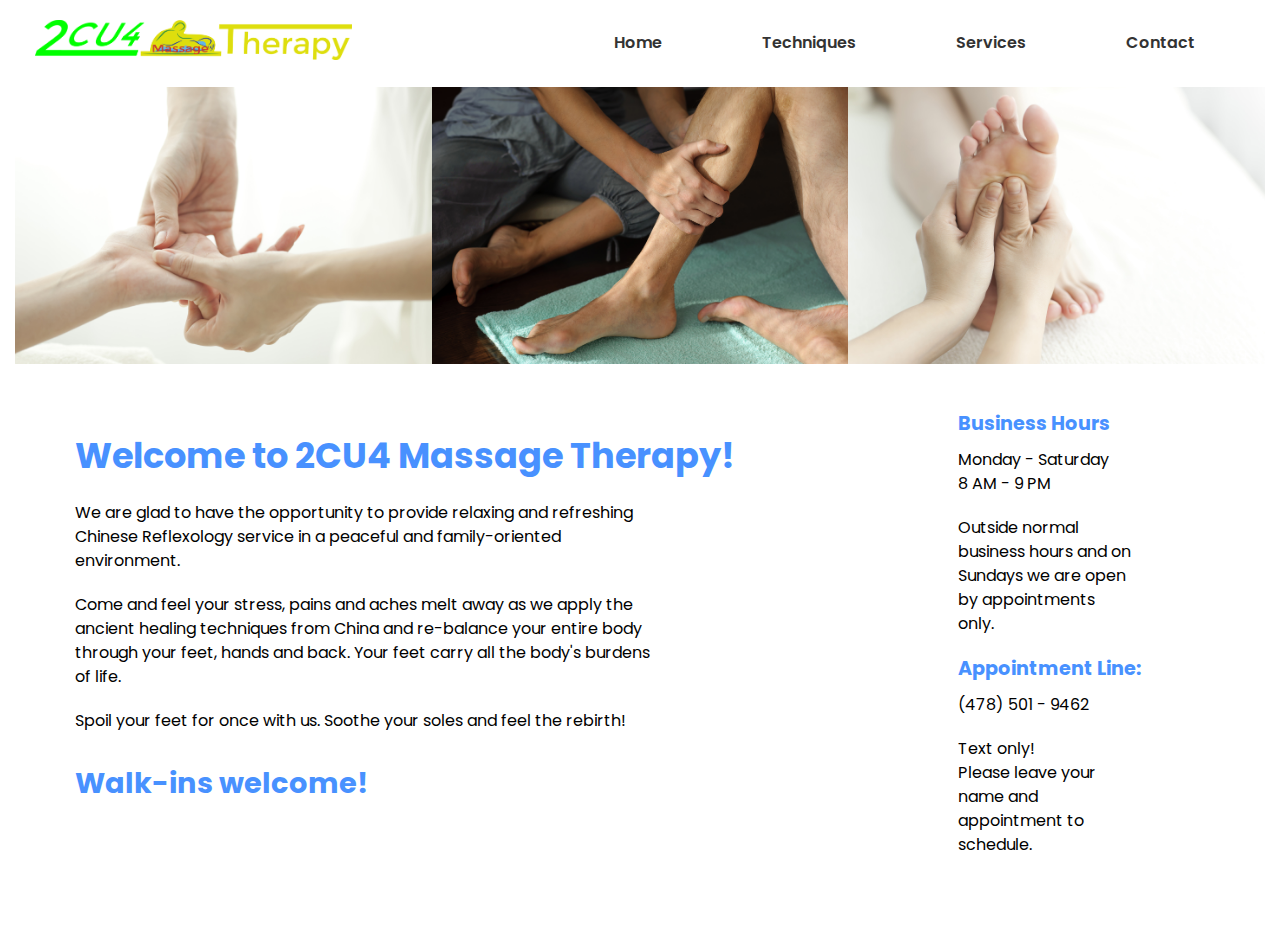
<file: index.html>
<!DOCTYPE html>
<html lang="en">
<head>
    <meta charset="UTF-8" />
    <meta name="viewport" content="width=device-width, initial-scale=1.0" />
    <title>2CU4 Massage Therapy</title>
    <link rel="preconnect" href="https://fonts.googleapis.com" />
    <link rel="preconnect" href="https://fonts.gstatic.com" crossorigin />
    <link href="https://fonts.googleapis.com/css2?family=Poppins:wght@300;400;600;700&display=swap" rel="stylesheet" />
    <link rel="stylesheet" href="css/style.css" />
    <link rel="shortcut icon" href="images/icon.png" />
</head>
<body>
    <nav class="navbar">
        <div class="container">
            <div class="logo">
                <a href="index.html">
                    <img src="images/logo.png" alt="logo" width="60%" height="60%">
                </a>
            </div>

            <div class="main-menu">
                <ul>
                    <li>
                        <a href="index.html">Home</a>
                    </li>
                    <li>
                        <a href="techniques.html">Techniques</a>
                    </li>
                    <li>
                        <a href="services.html">Services</a>
                    </li>
                    <li>
                        <a href="contact.html">Contact</a>
                    </li>
                </ul>
            </div>
            <!--Hamburger-->
            <button class="hamburger">
                <div class="hamburger-line"></div>
                <div class="hamburger-line"></div>
                <div class="hamburger-line"></div>
            </button>
            <div class="mobile-menu">
                <ul>
                    <li>
                        <a href="index.html">Home</a>
                    </li>
                    <li>
                        <a href="techniques.html">Techniques</a>
                    </li>
                    <li>
                        <a href="services.html">Services</a>
                    </li>
                    <li>
                        <a href="contact.html">Contact</a>
                    </li>
                </ul>
            </div>
        </div>
    </nav>
    <!--Image-->
    <section class="ImageReel">
        <div class="container">
            <div class="images-grid">
                <div class="card1">
                    <img src="images/hand.jpg" alt="hand">
                </div>
                    <div class="card2">
                <img src="images/leg.jpg" alt="leg">
                </div>
                    <div class="card3">
                <img src="images/foot.jpg" alt="foot">
                </div>
            </div>
        </div>
    </section>
    <!--ImageMobile-->
    <section class="ImageReelMobile">
        <div class="container">
            <img src="images/hand.jpg" alt="hand" class="active">
            <img src="images/leg.jpg" alt="leg">
            <img src="images/foot.jpg" alt="foot">
        </div>
    </section>
    <!--Hero-->
    <section class="hero">
        <div class="container-sm">
            <div class="hero-grid">
                <div class="card">
                    <h1 class="hero-heading text-xl">
                        <font color="#4891ff">
                            <b>Welcome to 2CU4 Massage Therapy!</b>
                        </font>                    
                    </h1>
                    <p class="hero-text">
                        We are glad to have the opportunity to provide relaxing and refreshing Chinese Reflexology service in a peaceful and family-oriented environment.
                    </p>
                    <p class="hero-text">
                        Come and feel your stress, pains and aches melt away as we apply the ancient healing techniques from China and re-balance your entire body through your feet, hands and back. Your feet carry all the body's burdens of life.
                    </p>
                    <p class="hero-text">
                        Spoil your feet for once with us. Soothe your soles and feel the rebirth!
                    </p>
                    <h2 class="hero-footing text-lg">
                        <font color="#4891ff">
                            <b>Walk-ins welcome!</b>
                        </font>
                    </h2>
                </div>
                <div class="card">
                    <h4 class="text-md">
                        <font color="#4891ff">
                            <b>Business Hours</b>
                        </font>                    
                    </h4>
                    <p class="hero-text">
                        Monday - Saturday<br>   
                        8 AM - 9 PM
                    </p>
                    <p class="hero-text txt-sm">
                        Outside normal business hours and on Sundays we are open by appointments only.
                    </p>            
                    <h4 class="text-md">
                        <font color="#4891ff">
                            <b>Appointment Line:</b>
                        </font>
                    </h4>
                    <p class="hero-text">
                        (478) 501 - 9462
                    </p>
                    <p class="hero-text txt-sm">
                        Text only!<br>
                        Please leave your name and appointment to schedule.
                    </p>
                </div>
            </div>
        </div>
    </section>

    <script src="js/main.js"></script>
</body>
</html>
</file>
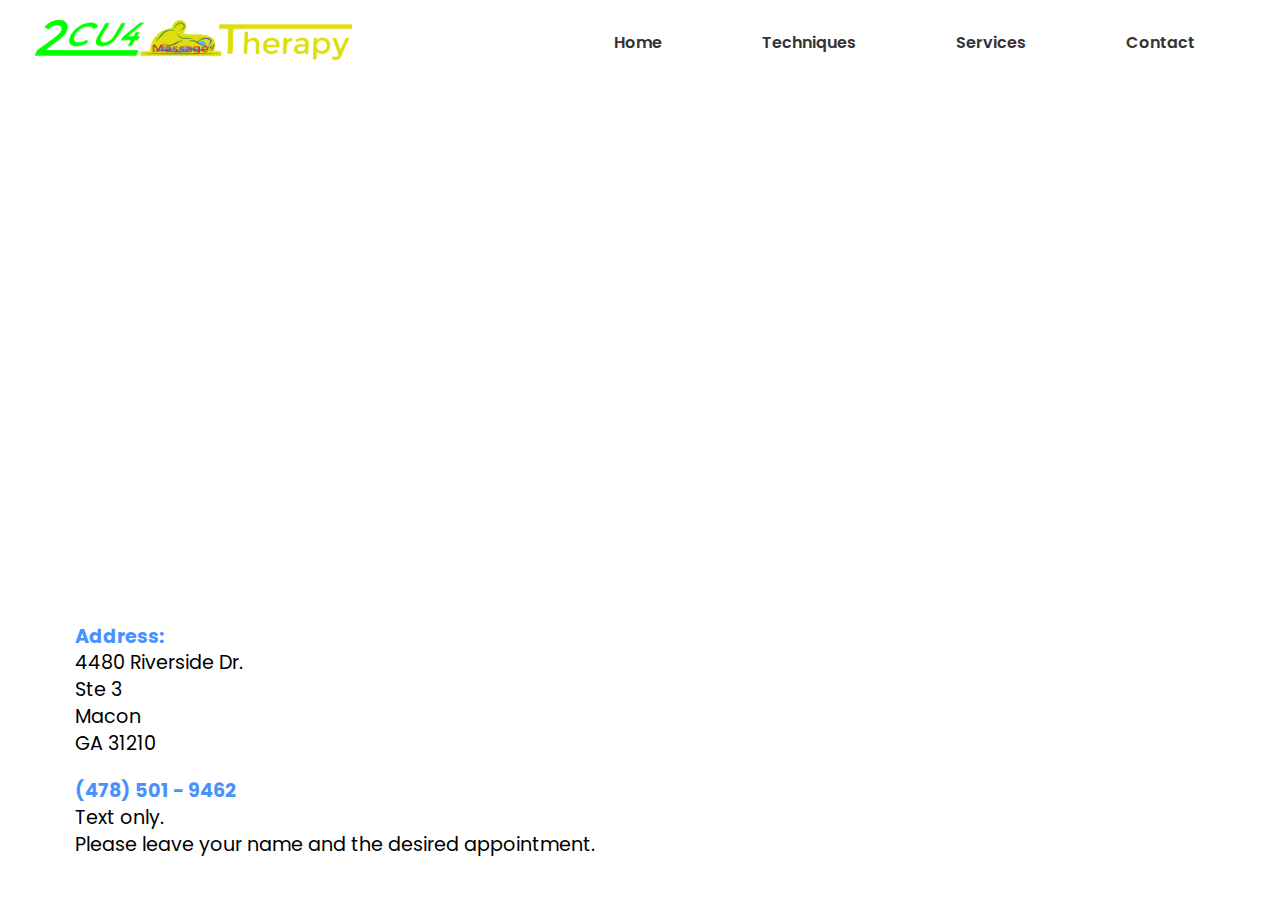
<file: contact.html>
<!DOCTYPE html>
<html lang="en">
<head>
    <meta charset="UTF-8">
    <meta name="viewport" content="width=device-width, initial-scale=1.0">
    <title>Document</title>
    <link rel="preconnect" href="https://fonts.googleapis.com" />
    <link rel="preconnect" href="https://fonts.gstatic.com" crossorigin />
    <link href="https://fonts.googleapis.com/css2?family=Poppins:wght@300;400;600;700&display=swap" rel="stylesheet" />
    <link rel="stylesheet" href="css/style.css" />
    <link rel="shortcut icon" href="images/icon.png" />
</head>
<body>
    <nav class="navbar">
        <div class="container">
            <div class="logo">
                <a href="index.html">
                    <img src="images/logo.png" alt="logo" width="60%" height="60%">
                </a>
            </div>

            <div class="main-menu">
                <ul>
                    <li>
                        <a href="index.html">Home</a>
                    </li>
                    <li>
                        <a href="techniques.html">Techniques</a>
                    </li>
                    <li>
                        <a href="services.html">Services</a>
                    </li>
                    <li>
                        <a href="contact.html">Contact</a>
                    </li>
                </ul>
            </div>
            <!--Hamburger-->
            <button class="hamburger">
                <div class="hamburger-line"></div>
                <div class="hamburger-line"></div>
                <div class="hamburger-line"></div>
            </button>
            <div class="mobile-menu">
                <ul>
                    <li>
                        <a href="index.html">Home</a>
                    </li>
                    <li>
                        <a href="techniques.html">Techniques</a>
                    </li>
                    <li>
                        <a href="services.html">Services</a>
                    </li>
                    <li>
                        <a href="contact.html">Contact</a>
                    </li>
                </ul>
            </div>
        </div>
    </nav>
    <section class="contact">
        <div class="container-sm">
            <div class="hero-grid">
                <div class="card">
                    <iframe src="https://www.google.com/maps/embed?pb=!1m18!1m12!1m3!1d3349.4012499043497!2d-83.70707552383786!3d32.913995476972346!2m3!1f0!2f0!3f0!3m2!1i1024!2i768!4f13.1!3m3!1m2!1s0x88f3f8b80d567f1b%3A0xe5e1fb5f640454c0!2s2CU4%20Massage%20Therapy!5e0!3m2!1sen!2sus!4v1713183999651!5m2!1sen!2sus" width="600" height="450" style="border:0;" allowfullscreen="" loading="lazy" referrerpolicy="no-referrer-when-downgrade"></iframe>
                </div>
                <div class="card">
                    <p class="text-md">
                        <font color="#4891ff"><b>Address:</b></font><br>
                        4480 Riverside Dr.<br>
                        Ste 3<br>
                        Macon <br>
                        GA 31210
                    </p>
                    <p class="text-md">
                        <font color="#4891ff"><b>(478) 501 - 9462</b></font><br>
                        Text only.<br>
                        Please leave your name and the desired appointment.
                    </p>
                </div>
            </div>
        </div>
    </section>
    
    <script src="js/main.js"></script>
</body>
</html>
</file>
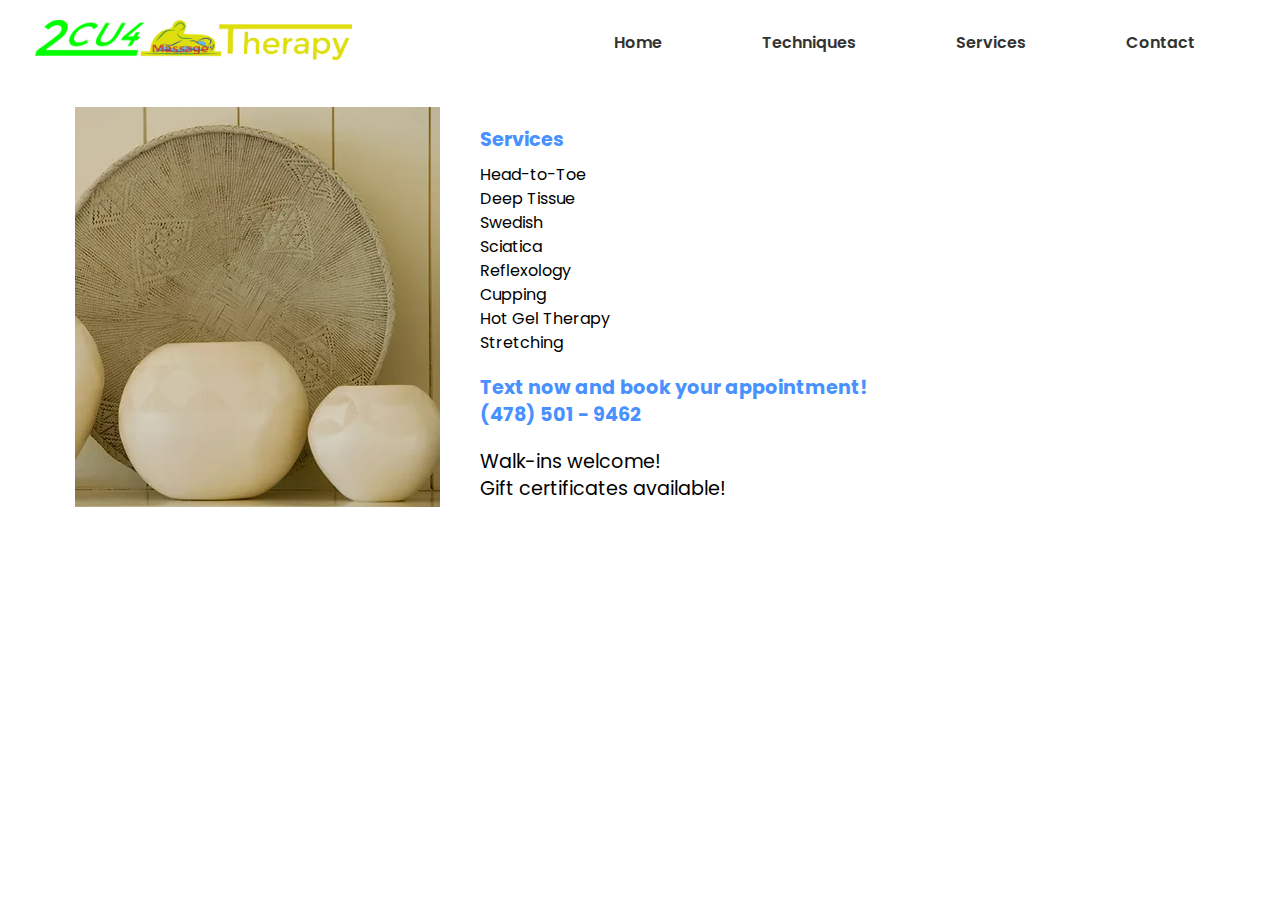
<file: services.html>
<!DOCTYPE html>
<html lang="en">
<head>
    <meta charset="UTF-8">
    <meta name="viewport" content="width=device-width, initial-scale=1.0">
    <title>Services</title>
    <link rel="preconnect" href="https://fonts.googleapis.com" />
    <link rel="preconnect" href="https://fonts.gstatic.com" crossorigin />
    <link href="https://fonts.googleapis.com/css2?family=Poppins:wght@300;400;600;700&display=swap" rel="stylesheet" />
    <link rel="stylesheet" href="css/style.css" />
    <link rel="shortcut icon" href="images/icon.png" />
</head>
<body>
    <nav class="navbar">
        <div class="container">
            <div class="logo">
                <a href="index.html">
                    <img src="images/logo.png" alt="logo" width="60%" height="60%">
                </a>
            </div>

            <div class="main-menu">
                <ul>
                    <li>
                        <a href="index.html">Home</a>
                    </li>
                    <li>
                        <a href="techniques.html">Techniques</a>
                    </li>
                    <li>
                        <a href="services.html">Services</a>
                    </li>
                    <li>
                        <a href="contact.html">Contact</a>
                    </li>
                </ul>
            </div>
            <!--Hamburger-->
            <button class="hamburger">
                <div class="hamburger-line"></div>
                <div class="hamburger-line"></div>
                <div class="hamburger-line"></div>
            </button>
            <div class="mobile-menu">
                <ul>
                    <li>
                        <a href="index.html">Home</a>
                    </li>
                    <li>
                        <a href="techniques.html">Techniques</a>
                    </li>
                    <li>
                        <a href="services.html">Services</a>
                    </li>
                    <li>
                        <a href="contact.html">Contact</a>
                    </li>
                </ul>
            </div>
        </div>
    </nav>
    <section class="service">
        <div class="container-sm">
            <div class="hero-grid">
                <div class="card">
                    <img src="images/jugs.webp" alt="jugs">
                </div>
                <div class="card">
                    <h4 class="text-md">
                        <font color="#4891ff">
                            <b>Services</b>
                        </font>
                    </h4>
                    <p>Head-to-Toe</p>
                    <p>Deep Tissue</p>
                    <p>Swedish</p>
                    <p>Sciatica</p>
                    <p>Reflexology</p>
                    <p>Cupping</p>
                    <p>Hot Gel Therapy</p>
                    <p>Stretching</p>
                    <h2 class="text-md">
                        <font color="#4891ff"><b>
                            Text now and book your appointment!<br>
                            (478) 501 - 9462</b>
                        </font>
                    </h2>
                    <p class="text-md">                        
                        Walk-ins welcome!<br>
                        Gift certificates available!
                    </p>

                </div>
            </div>
        </div>
    </section>

    <script src="js/main.js"></script>
</body>
</html>
</file>
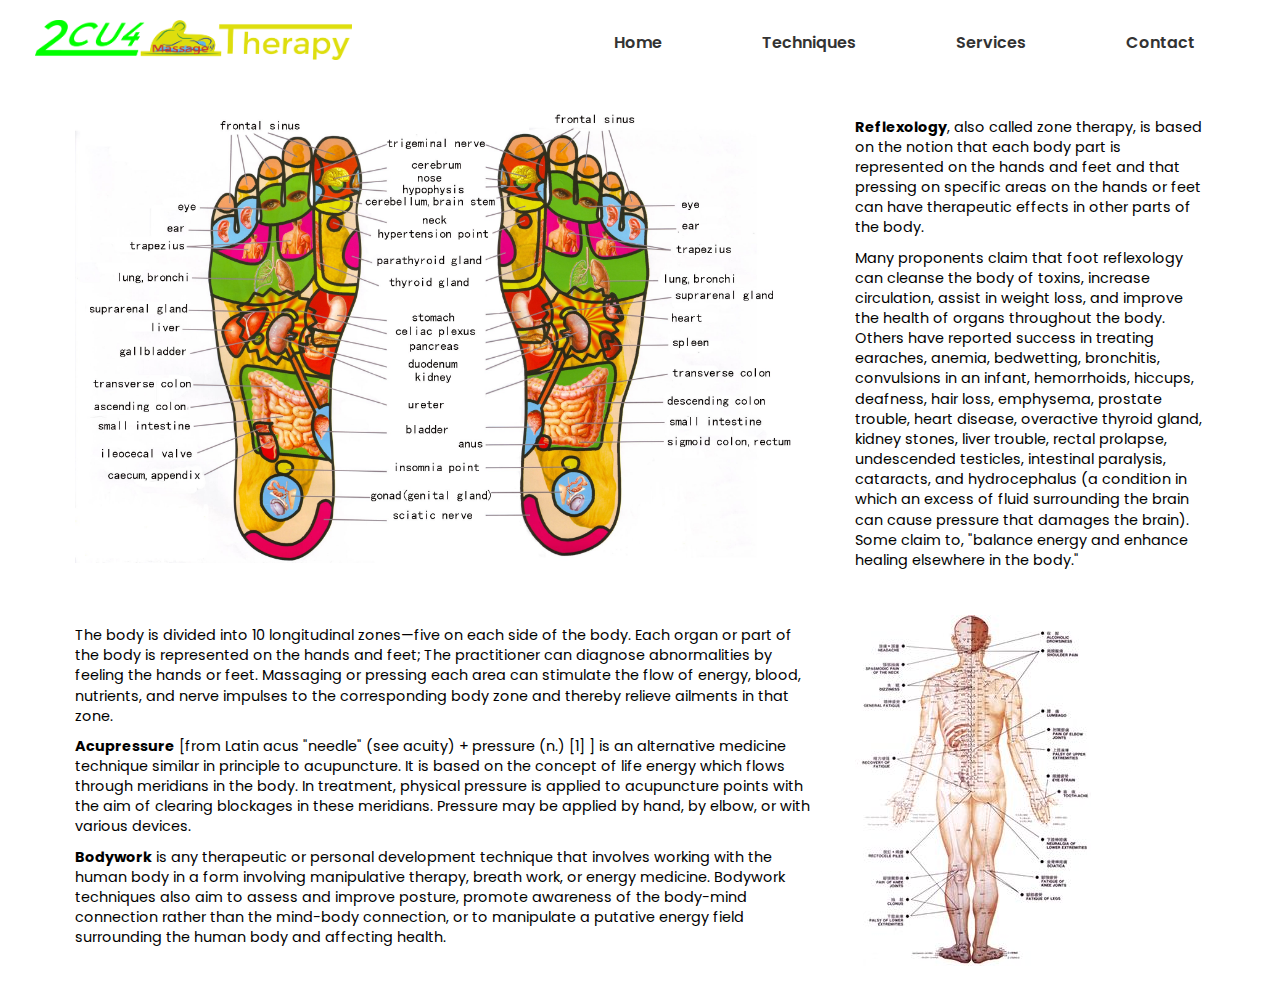
<file: techniques.html>
<!DOCTYPE html>
<html lang="en">
<head>
    <meta charset="UTF-8">
    <meta name="viewport" content="width=device-width, initial-scale=1.0">
    <title>Techniques</title>
    <link rel="preconnect" href="https://fonts.googleapis.com" />
    <link rel="preconnect" href="https://fonts.gstatic.com" crossorigin />
    <link href="https://fonts.googleapis.com/css2?family=Poppins:wght@300;400;600;700&display=swap" rel="stylesheet" />
    <link rel="stylesheet" href="css/style.css" />
    <link rel="shortcut icon" href="images/icon.png" />
</head>
<body>
    <nav class="navbar">
        <div class="container">
            <div class="logo">
                <a href="index.html">
                    <img src="images/logo.png" alt="logo" width="60%" height="60%">
                </a>
            </div>

            <div class="main-menu">
                <ul>
                    <li>
                        <a href="index.html">Home</a>
                    </li>
                    <li>
                        <a href="techniques.html">Techniques</a>
                    </li>
                    <li>
                        <a href="services.html">Services</a>
                    </li>
                    <li>
                        <a href="contact.html">Contact</a>
                    </li>
                </ul>
            </div>
            <!--Hamburger-->
            <button class="hamburger">
                <div class="hamburger-line"></div>
                <div class="hamburger-line"></div>
                <div class="hamburger-line"></div>
            </button>
            <div class="mobile-menu">
                <ul>
                    <li>
                        <a href="index.html">Home</a>
                    </li>
                    <li>
                        <a href="techniques.html">Techniques</a>
                    </li>
                    <li>
                        <a href="services.html">Services</a>
                    </li>
                    <li>
                        <a href="contact.html">Contact</a>
                    </li>
                </ul>
            </div>
        </div>
    </nav>
    <!--Image-->
    <section class="image">
        <div class="container-sm">
            <div class="hero-grid">
                <div class="card">
                    <img src="images/feet sole 02.jpg" alt="feet">
                </div>
                <div class="card">
                    <p class="text-sm">
                        <b>Reflexology</b>, also called zone therapy, is based on the notion that each body part is represented on the hands and feet and that pressing on specific areas on the hands or feet can have therapeutic effects in other parts of the body.
                    </p>
                    <p class="text-sm">
                        Many proponents claim that foot reflexology can cleanse the body of toxins, increase circulation, assist in weight loss, and improve the health of organs throughout the body. Others have reported success in treating earaches, anemia, bedwetting, bronchitis, convulsions in an infant, hemorrhoids, hiccups, deafness, hair loss, emphysema, prostate trouble, heart disease, overactive thyroid gland, kidney stones, liver trouble, rectal prolapse, undescended testicles, intestinal paralysis, cataracts, and hydrocephalus (a condition in which an excess of fluid surrounding the brain can cause pressure that damages the brain). Some claim to, "balance energy and enhance healing elsewhere in the body."
                    </p>
                </div>
            </div>
        </div>
        <div class="container-sm">
            <div class="hero-grid">
                <div class="card">
                    <p class="text-sm">
                        The body is divided into 10 longitudinal zones—five on each side of the body. Each organ or part of the body is represented on the hands and feet; The practitioner can diagnose abnormalities by feeling the hands or feet. Massaging or pressing each area can stimulate the flow of energy, blood, nutrients, and nerve impulses to the corresponding body zone and thereby relieve ailments in that zone.
                    </p>
                    <p class="text-sm">
                        <b>Acupressure</b> [from Latin acus "needle" (see acuity) + pressure (n.) [1] ] is an alternative medicine technique similar in principle to acupuncture. It is based on the concept of life energy which flows through meridians in the body. In treatment, physical pressure is applied to acupuncture points with the aim of clearing blockages in these meridians. Pressure may be applied by hand, by elbow, or with various devices.
                    </p>
                    <p class="text-sm">
                        <b>Bodywork</b> is any therapeutic or personal development technique that involves working with the human body in a form involving manipulative therapy, breath work, or energy medicine. Bodywork techniques also aim to assess and improve posture, promote awareness of the body-mind connection rather than the mind-body connection, or to manipulate a putative energy field surrounding the human body and affecting health.
                    </p>
                </div>
                <div class="card">
                    <img src="images/body back.jpg" alt="back">
                </div>
            </div>
        </div>
    </section>

    <script src="js/main.js"></script>
</body>
</html>
</file>
<file: css/style.css>
* {
    box-sizing: border-box;
    margin: 0;
    padding: 0;
}

:root {
    --primary-color: #4891ff;
    --light-color: #f4f4f6;
    --dark-color: #111;
}

body {
    font-family: 'Poppins';
    font-size: 16px;
    line-height: 1.5;
    background: #fff;
}

a {
    text-decoration: none;
    color: #333;
}

ul {
    list-style: none;
}

img {
    max-width: 100%;
}

/* Navbar */
.navbar {
    background: #fff;
    padding: 20px;
}

.navbar .container {
    display: flex;
    justify-content: space-between;
    align-items: center;
}

.navbar .main-menu ul {
    display: flex;
}

.navbar ul li a {
    padding: 10px 50px;
    display: block;
    font-weight: 600;
    transition: 0.5s;
}

.navbar ul li a:hover {
    color: var(--primary-color);
}

/* Hero */
.hero {
    margin-bottom: 50px;
}

.hero .container {
    height: 550px;
}

.hero .hero-grid {
    display: grid;
    grid-template-columns: 3fr 1fr;
    gap: 20px
}

.hero .hero-text {
    width: 70%;
    margin-bottom: 20px;
}

/* Image */
.ImageReel .container .images-grid {
    display: grid;
    grid-template-columns: auto auto auto;
    gap: none;
}

.images {
    display: flex;
}

.image .hero-grid {
    display: grid;
    grid-template-columns: 3fr 1.5fr;
    gap: none;
}

.service .hero-grid {
    display: grid;
    grid-template-columns: auto 1fr;
    gap: none;
}

/* Utility Classes */
.container {
    max-width: 1800px;
    margin: 0 auto;
    padding: 0 15px;
}

.container-sm {
    max-width: 1200px;
    margin: 0 auto;
    padding: 0 15px;
}

.ImageReelMobile {
    display: none;
}

/* Card */
.card {
    padding: 20px;
}

/* Buttons */
.btn {
    display: inline-block;
    padding: 13px 20px;
    background: var(--light-color);
    color: #333;
    font-weight: 600;
    text-decoration: none;
    border: none;
    border-radius: 10px;
    cursor: pointer;
    transition: 0.5s;
}

.btn:hover {
    opacity: 0.8;
}

.btn-primary {
    background: var(--primary-color);
    color: #fff;
}

.btn-dark {
    background: var(--dark-color);
    color: #fff;
}

.btn-block {
    display: block;
    width: 100%;
}

/* Text Classes */
.text-xxl {
    font-size: 3rem;
    line-height: 1.2;
    font-weight: 600;
    margin: 40px 0 20px;
}

.text-xl {
    font-size: 2.2rem;
    line-height: 1.4;
    font-weight: normal;
    margin: 40px 0 20px;
}

.text-lg {
    font-size: 1.8rem;
    line-height: 1.4;
    font-weight: normal;
    margin: 30px 0 20px;
}

.text-md {
    font-size: 1.2rem;
    line-height: 1.4;
    font-weight: normal;
    margin: 20px 0 10px;
}

.text-sm {
    font-size: 0.9rem;
    line-height: 1.4;
    font-weight: normal;
    margin: 10px 0 5px;
}

.text-xs {
    font-size: 0.75rem;
    line-height: 1.2;
    font-weight: normal;
    margin: 10px 0 5px;
}

.text-center {
    text-align: center;
}

/* Hamburger */
.hamburger {
    display: none;
    background: none;
    border: none;
    cursor: pointer;
    padding: 10px;
    z-index: 1000;
}

.hamburger .hamburger-line {
    width: 30px;
    height: 3px;
    background: #333;
    margin: 6px 0;
}

/* Mobile menu */
.mobile-menu {
    position: fixed;
    top: 0;
    right: -300px;
    width: 250px;
    height: 100%;
    z-index: 100;
    background: #fff;
    box-shadow: 0px 0px 10px rgba(0,0,0,0.2);
    transition: right 0.3s ease-in-out;
}

.mobile-menu.active {
    right: 0;
}

.mobile-menu ul {
    margin-top: 100px;
    padding-right: 10px;
}

.mobile-menu ul li {
    margin: 10px;
}

.mobile-menu ul li a {
    font-size: 20px;

}

/* Media Queries */
@media (max-width: 960px) {
    .text-xxl {
        font-size: 2.5rem;
    }
}

@media (max-width: 670px) {
    .navbar .main-menu {
        display: none;
    }

    .navbar .hamburger {
        display: block;
    }

    .ImageReel {
        display: none;
    }
    
    .ImageReelMobile {
        display: block;
    }

    .ImageReelMobile .container img {
        display: none;
    }

    .ImageReelMobile .container img.active {
        display: block;
    }

    .hero .hero-content,
    .hero .hero-text {
        width: 100%
    }

    .image .container-sm:first-child .hero-grid .card:first-child {
        display: none;
    }

    .image .container-sm:first-child {
        width: 100vw;
        height: 100vh;
        padding: 0;
        display: flex;
        align-items: top;
        background-image: url('../images/feetbg.png'), url('../images/feetbg.png');
        background-size: 100%;
        background-position-y: 10%, 70%;
        background-repeat: no-repeat;
    }

    .image .container-sm:first-child .hero-grid {
        display: block;
    }

    .image .container-sm:last-child .hero-grid .card:last-child {
        display: none;
    }

    .image .container-sm:last-child {
        width: 100vw;
        height: 100vh;
        padding: 0;
        display: flex;
        align-items: top;
        background: url('../images/backbg.png');
        background-size: 100%;
        background-position-y: 40%;
        background-repeat: no-repeat;
    }

    .image .container-sm:last-child .hero-grid {
        display:  block;
    }

    .service .container-sm .hero-grid .card:first-child {
        display: none;
    }

    .service .container-sm {
        width: 100vw;
        height: 100vh;
        padding: 0;
        display: flex;
        align-items: top;
        background: url('../images/jugs.webp');
        background-size: 100%;
        background-position-y: 10%;
        background-repeat: no-repeat;
    }

    .contact .container-sm {
        width: 100vw;
        height: 100vh;
        padding: 0;
    }

    .contact .container-sm .hero-grid .card iframe {
        width: 100%;
        height: 100%;
    }


    /* Text */
    .text-xl {
        font-size: 1.9rem;
    }

    .text-lg {
        font-size: 1.5rem;
    }

    .text-md {
        font-size: 1.1rem;
    }
}

@media (max-width: 500px) {

}
</file>
